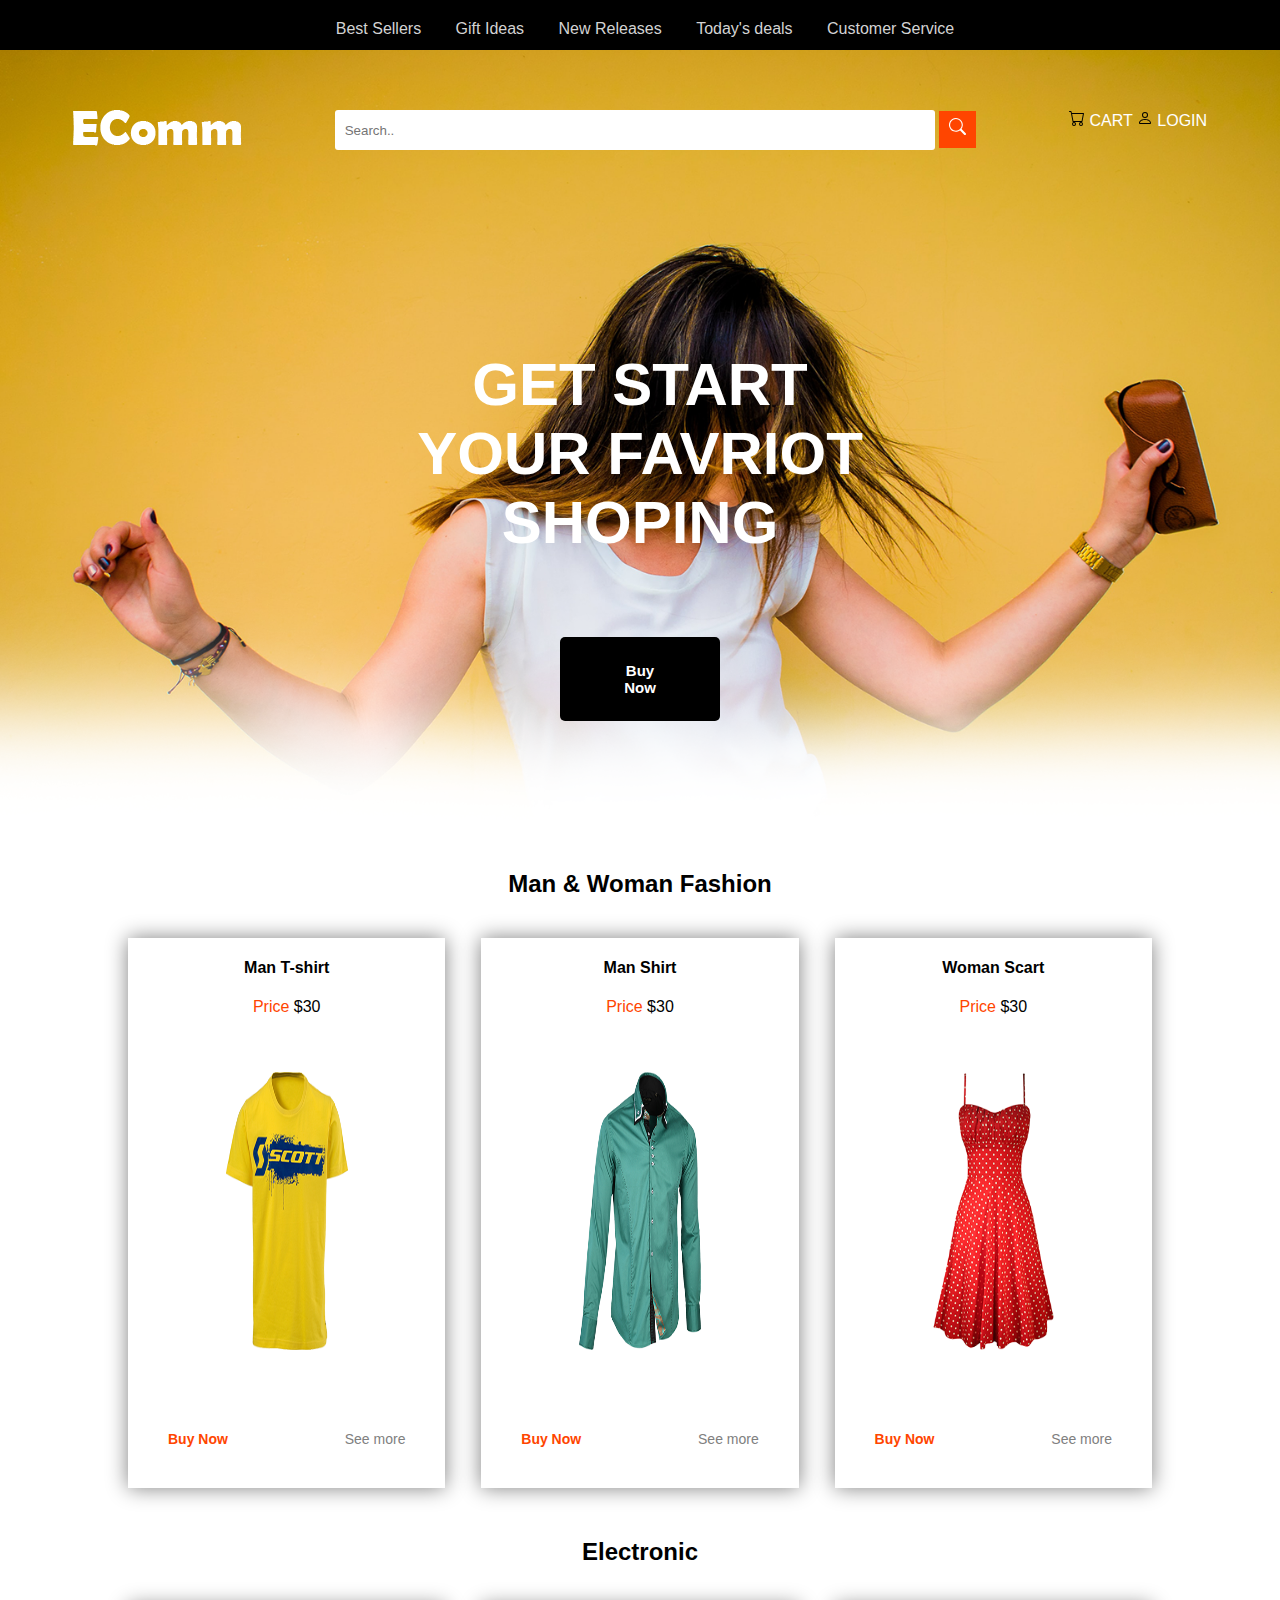
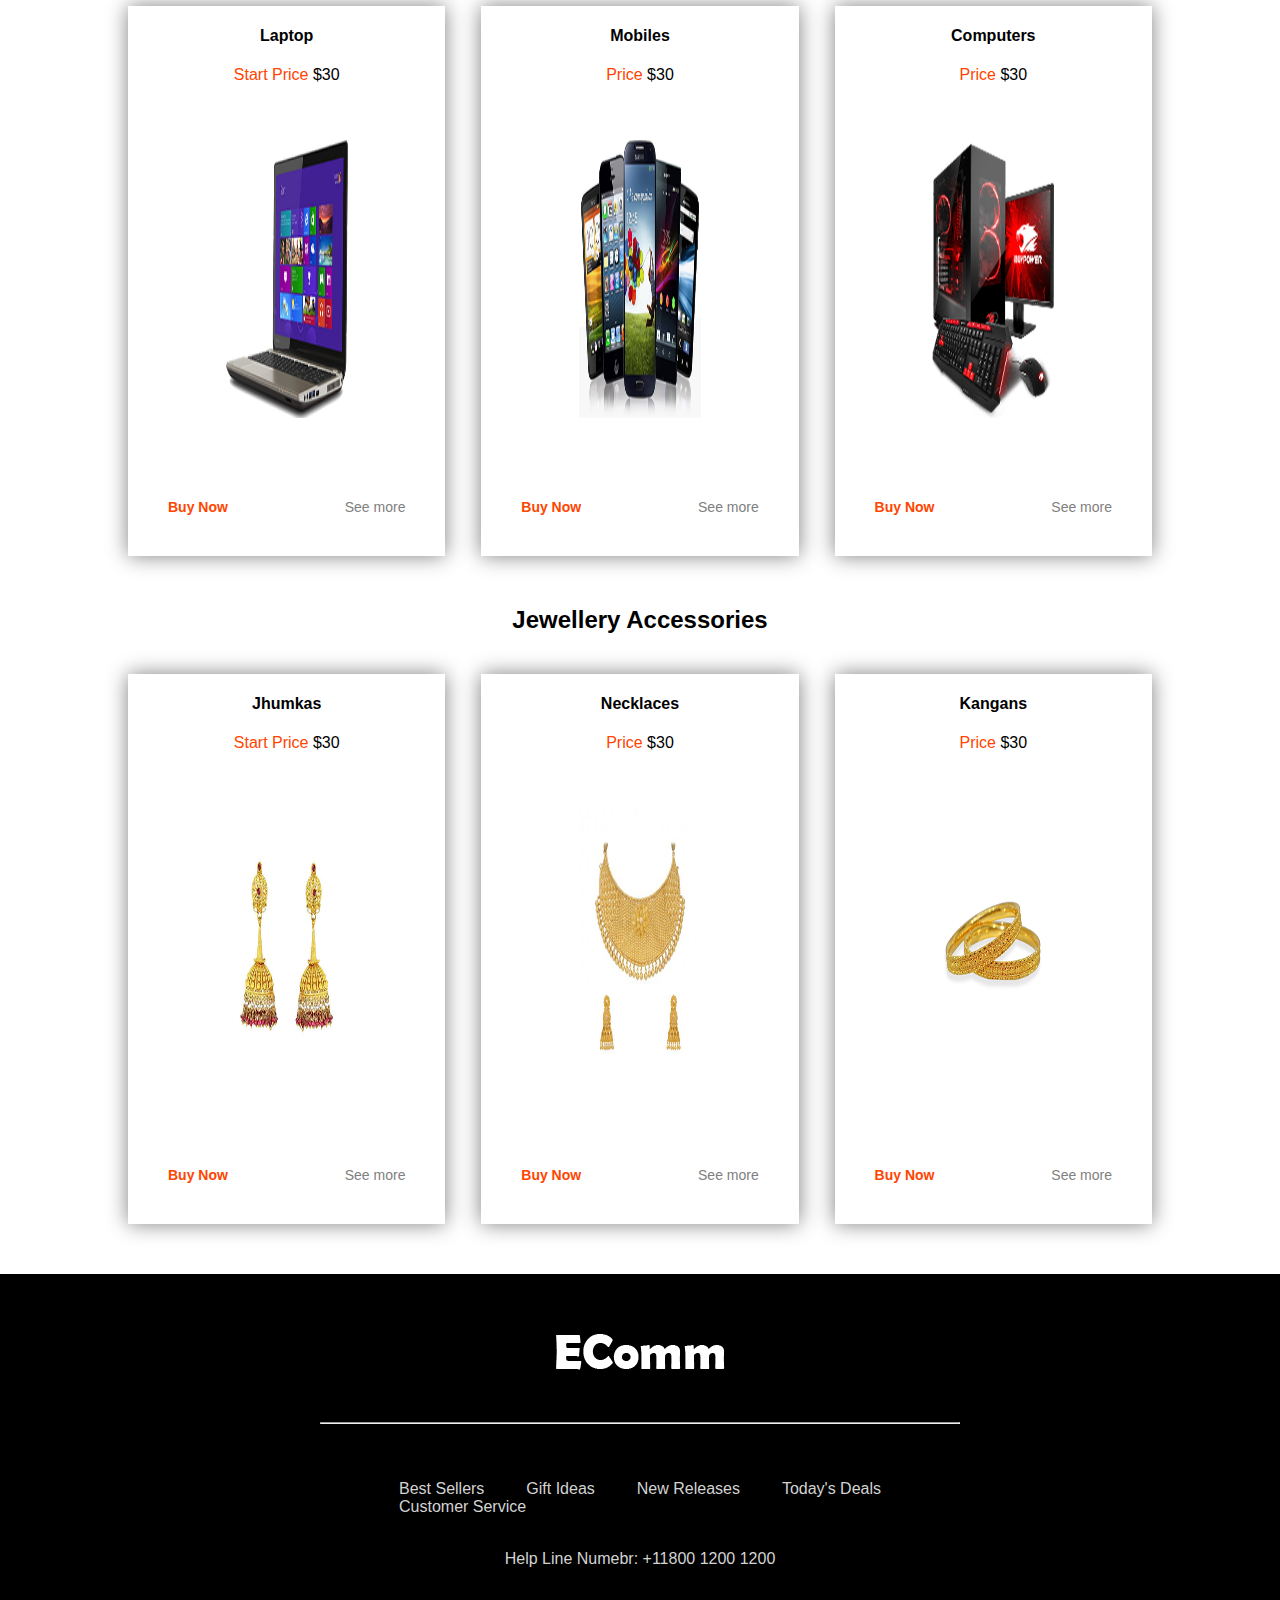
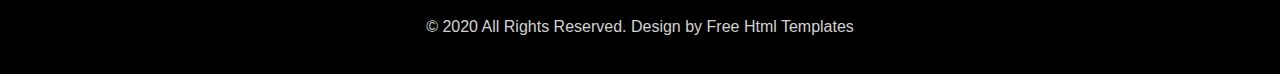
<file: Html Css project/index.html>
<!DOCTYPE html>
<html lang="en">
<head>
    <meta charset="UTF-8">
    <meta http-equiv="X-UA-Compatible" content="IE=edge">
    <meta name="viewport" content="width=device-width, initial-scale=1.0">
    <title>Document</title>
    <link rel="stylesheet" href="css/style.css">
</head>


<body>
    <!-- top section -->
    <header>
        <a href="">Best Sellers</a>
        <a href="">Gift Ideas</a>
        <a href="">New Releases</a>
        <a href="">Today's deals</a>
        <a href="">Customer Service</a>
    </header>

    <!-- Banner -->
    <div class="banner">
        <div class="first-bar">
            <div>
                <img src="img/logo.png" alt="Website logo">
            </div>
            
            <div>
                <input type="text" name="searchbar" placeholder="Search..">
                <div class="searchicon">
                    <a href=""><svg xmlns="http://www.w3.org/2000/svg" width="17" height="17" fill="#ffffff" class="bi bi-search" viewBox="0 0 16 16">
                        <path d="M11.742 10.344a6.5 6.5 0 1 0-1.397 1.398h-.001c.03.04.062.078.098.115l3.85 3.85a1 1 0 0 0 1.415-1.414l-3.85-3.85a1.007 1.007 0 0 0-.115-.1zM12 6.5a5.5 5.5 0 1 1-11 0 5.5 5.5 0 0 1 11 0z"/>
                      </svg></a>
                </div>
              
            </div>    
            <div class="cartloginAnchor">
                <svg xmlns="http://www.w3.org/2000/svg" width="16" height="16" fill="currentColor" class="bi bi-cart" viewBox="0 0 16 16">
                    <path d="M0 1.5A.5.5 0 0 1 .5 1H2a.5.5 0 0 1 .485.379L2.89 3H14.5a.5.5 0 0 1 .491.592l-1.5 8A.5.5 0 0 1 13 12H4a.5.5 0 0 1-.491-.408L2.01 3.607 1.61 2H.5a.5.5 0 0 1-.5-.5zM3.102 4l1.313 7h8.17l1.313-7H3.102zM5 12a2 2 0 1 0 0 4 2 2 0 0 0 0-4zm7 0a2 2 0 1 0 0 4 2 2 0 0 0 0-4zm-7 1a1 1 0 1 1 0 2 1 1 0 0 1 0-2zm7 0a1 1 0 1 1 0 2 1 1 0 0 1 0-2z"/>
                </svg>
                <label><a href="">CART</a></label>
                <svg xmlns="http://www.w3.org/2000/svg" width="16" height="16" fill="currentColor" class="bi bi-person" viewBox="0 0 16 16">
                    <path d="M8 8a3 3 0 1 0 0-6 3 3 0 0 0 0 6zm2-3a2 2 0 1 1-4 0 2 2 0 0 1 4 0zm4 8c0 1-1 1-1 1H3s-1 0-1-1 1-4 6-4 6 3 6 4zm-1-.004c-.001-.246-.154-.986-.832-1.664C11.516 10.68 10.289 10 8 10c-2.29 0-3.516.68-4.168 1.332-.678.678-.83 1.418-.832 1.664h10z"/>
                  </svg>
                  <label><a href="">LOGIN</a></label>
            </div>
            </div>

            <div class="banner-heading">
                <p>GET START <br> YOUR FAVRIOT SHOPING</p> 
                <a href="" class="buynowbuttony"><div class="buynowbutton">Buy Now</div></a>
            </div>
    </div>

    <!------------------------ Category: Men and Women Shopping -------------------------->

    <section class="category">
        <h2>Man & Woman Fashion</h2>
        <div class="item-container">
            <div class="item">
                <div class="item-header">
                    <h4>Man T-shirt</h4>
                    <p><span class="price">Price </span>$30</p> 
                </div>
                <div class="item-image">
                    <img src="img/polo-shirt-png-free-download-13.png" alt="Yellow Shirt">
                </div>
                <div class="item-footer">
                    <div class="left"><a href=""> Buy Now</a></div>
                    <div class="right"><a href=""> See more</a></div>
                </div>
            </div>

            <div class="item">
                <div class="item-header">
                    <h4>Man Shirt</h4>
                    <p><span class="price">Price </span>$30</p> 
                </div>
                <div class="item-image">
                    <img src="img/dress_shirt_PNG8083.png" alt="Yellow Shirt">
                </div>
                <div class="item-footer">
                    <div class="left"><a href=""> Buy Now</a></div>
                    <div class="right"><a href=""> See more</a></div>
                </div>
            </div>

            <div class="item">
                <div class="item-header">
                    <h4>Woman Scart</h4>
                    <p><span class="price">Price </span>$30</p> 
                </div>
                <div class="item-image">
                    <img src="img/women-clothes-png-1.png" alt="Yellow Shirt">
                </div>
                <div class="item-footer">
                    <div class="left"><a href=""> Buy Now</a></div>
                    <div class="right"><a href=""> See more</a></div>
                </div>
            </div>
        </div>
    </section>


    <!--------------------------------- Category: Electronics ----------------------------------->

    <section class="category">
        <h2>Electronic</h2>
        <div class="item-container">
            <div class="item">
                <div class="item-header">
                    <h4>Laptop</h4>
                    <p><span class="price">Start Price </span>$30</p> 
                </div>
                <div class="item-image">
                    <img src="img/laptops.png" alt="Laptops">
                </div>
                <div class="item-footer">
                    <div class="left"><a href=""> Buy Now</a></div>
                    <div class="right"><a href=""> See more</a></div>
                </div>
            </div>

            <div class="item">
                <div class="item-header">
                    <h4>Mobiles</h4>
                    <p><span class="price">Price </span>$30</p> 
                </div>
                <div class="item-image">
                    <img src="img/mobiles.png" alt="Mobiles">
                </div>
                <div class="item-footer">
                    <div class="left"><a href=""> Buy Now</a></div>
                    <div class="right"><a href=""> See more</a></div>
                </div>
            </div>

            <div class="item">
                <div class="item-header">
                    <h4>Computers</h4>
                    <p><span class="price">Price </span>$30</p> 
                </div>
                <div class="item-image">
                    <img src="img/32741-5-gaming-computer-image-thumb.png" alt="Gaming computers">
                </div>
                <div class="item-footer">
                    <div class="left"><a href=""> Buy Now</a></div>
                    <div class="right"><a href=""> See more</a></div>
                </div>
            </div>
        </div>
    </section>

    <!--------------------------------- Category: Jewelary ----------------------------------->

    <section class="category">
        <h2>Jewellery Accessories</h2>
        <div class="item-container">
            <div class="item">
                <div class="item-header">
                    <h4>Jhumkas</h4>
                    <p><span class="price">Start Price </span>$30</p> 
                </div>
                <div class="item-image">
                    <img src="img/jhumka.png" alt="Jhumkas">
                </div>
                <div class="item-footer">
                    <div class="left"><a href=""> Buy Now</a></div>
                    <div class="right"><a href=""> See more</a></div>
                </div>
            </div>

            <div class="item">
                <div class="item-header">
                    <h4>Necklaces</h4>
                    <p><span class="price">Price </span>$30</p> 
                </div>
                <div class="item-image">
                    <img src="img/necklace.png" alt="Necklace">
                </div>
                <div class="item-footer">
                    <div class="left"><a href=""> Buy Now</a></div>
                    <div class="right"><a href=""> See more</a></div>
                </div>
            </div>

            <div class="item">
                <div class="item-header">
                    <h4>Kangans</h4>
                    <p><span class="price">Price </span>$30</p> 
                </div>
                <div class="item-image">
                    <img src="img/kangans.png" alt="Kangans">
                </div>
                <div class="item-footer">
                    <div class="left"><a href=""> Buy Now</a></div>
                    <div class="right"><a href=""> See more</a></div>
                </div>
            </div>
        </div>
    </section>
    
    <!---------------------------------------- Footer ---------------------------------------->

    <footer>
        <div class="footer-data">
            <img src="img/logo.png" alt="">
            <hr><br>
            <nav>
                <a href="">Best Sellers</a>
                <a href="">Gift Ideas</a>
                <a href="">New Releases</a>
                <a href="">Today's Deals</a>
                <a href="">Customer Service</a>
            </nav><br>
            <p>Help Line Numebr: +11800 1200 1200</p><br>
            <p>© 2020 All Rights Reserved. Design by Free Html Templates</p>
        </div>
    </footer>
</body>
</html>
</file>
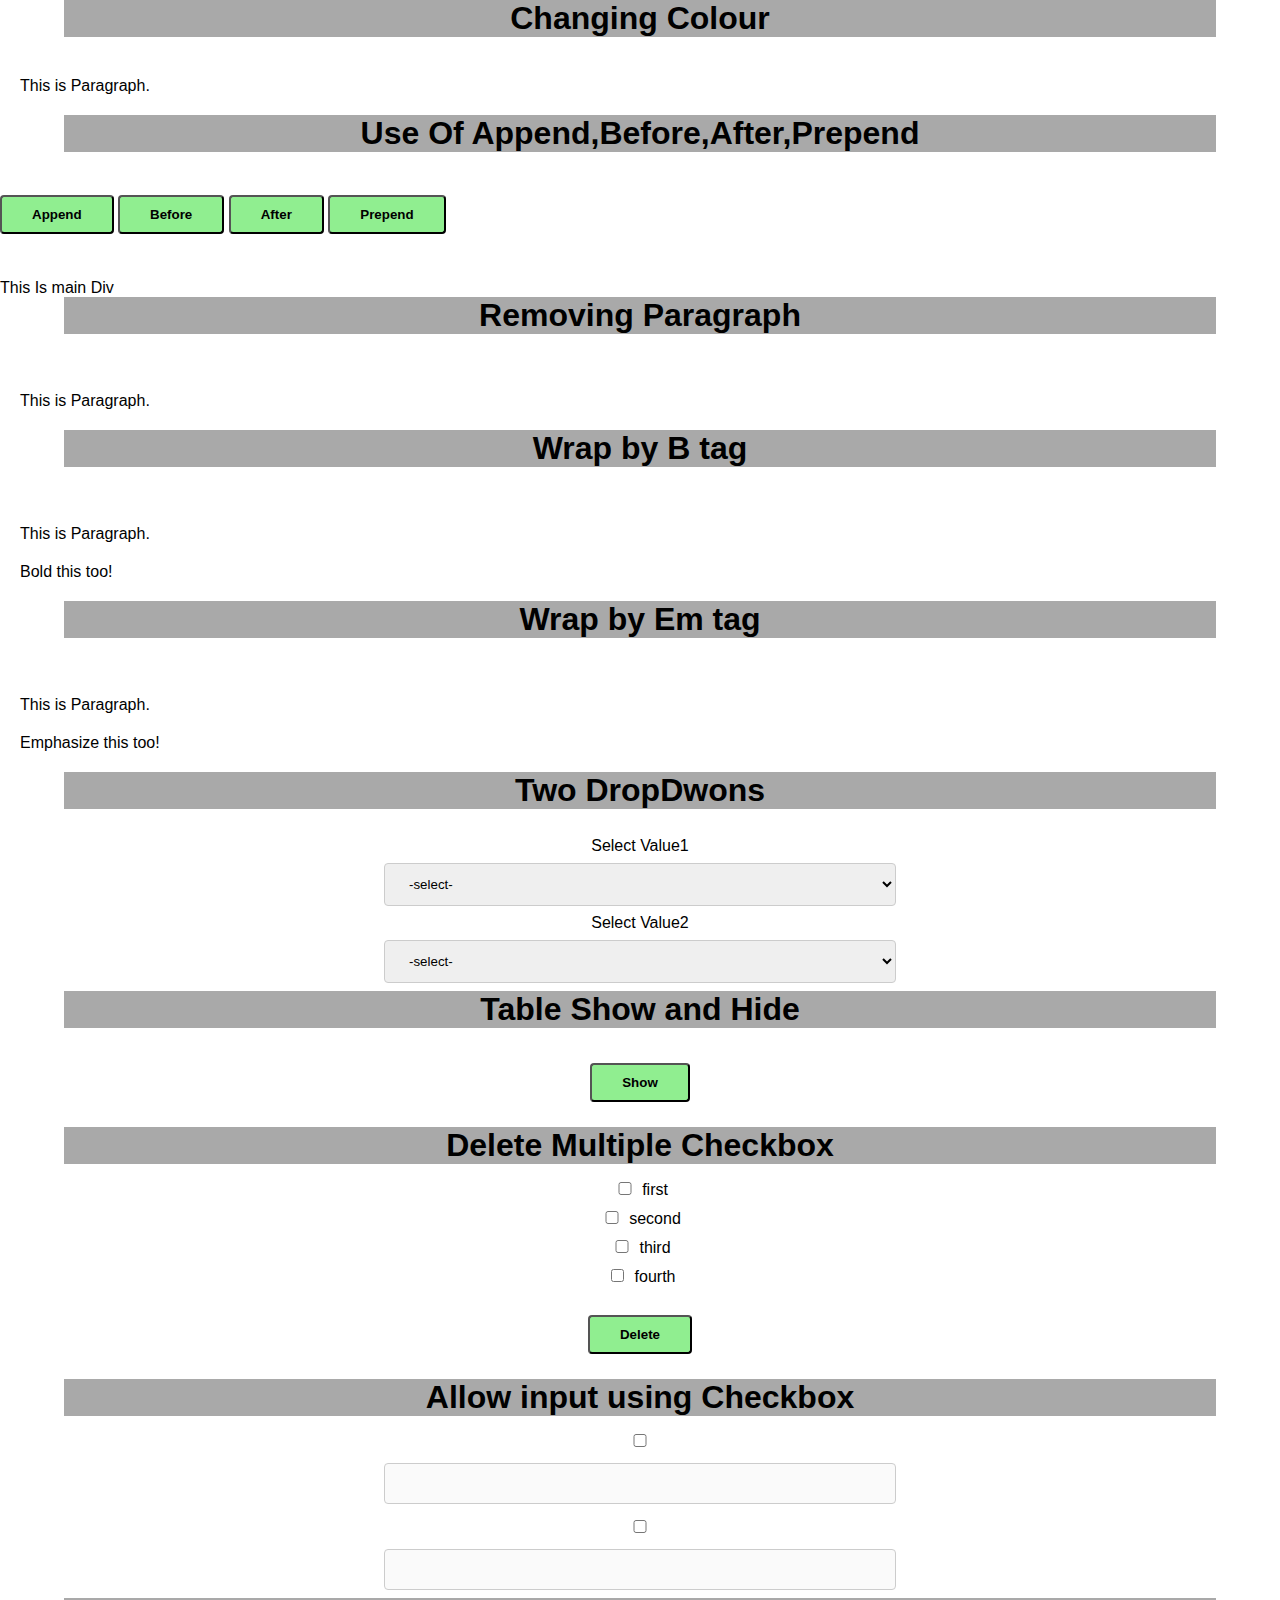
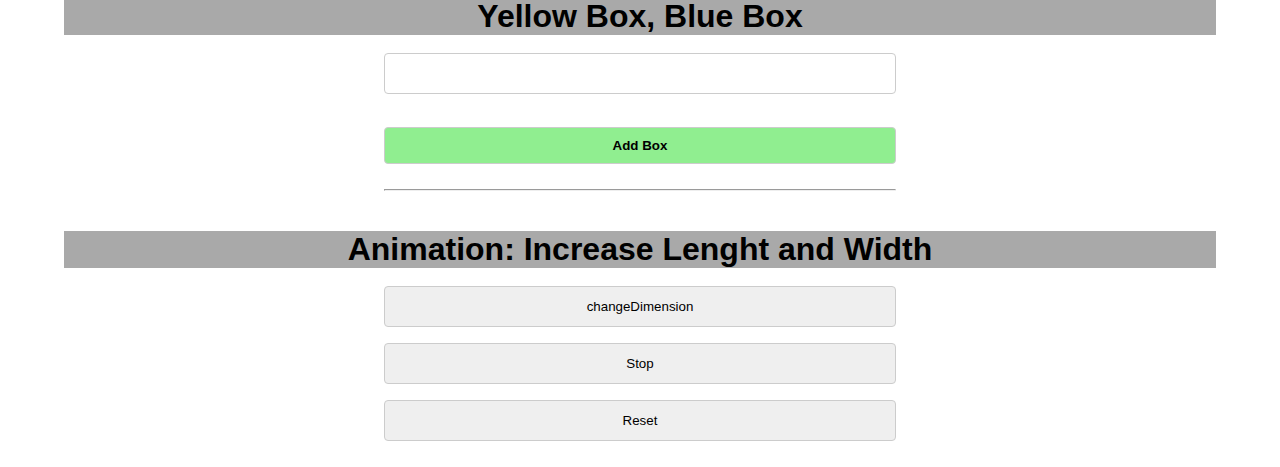
<file: Web Assignment1/JqueryAssignment.html>
<!DOCTYPE html>
<html lang="en">
  <head>
    <meta charset="UTF-8" />
    <meta http-equiv="X-UA-Compatible" content="IE=edge" />
    <meta name="viewport" content="width=device-width, initial-scale=1.0" />

    <link rel="stylesheet" href="style.css" />
    <title>Web Assignment 1</title>
      <script type="text/javascript" src="https://ajax.googleapis.com/ajax/libs/jquery/3.6.0/jquery.min.js"> </script>
      <script src="myjs.js"></script>
   
  </head>
 <body>
      <div class="counter"><h1>Changing Colour</h1></div>
     <div id = "mainDiv" style="padding: 20px;">
     <p>This is Paragraph.</p>
     </div>
     
     <div class="counter"><h1>Use Of Append,Before,After,Prepend</h1></div>
     <br>
   
     <div>
         <button class="explore" id="btn1" >Append</button>
         <button class="explore" id="btn2" >Before</button>
         <button class="explore" id="btn3" >After</button>
         <button class="explore" id="btn4" >Prepend</button>
         
         <P class ="para">This Is main Div</P>
     </div>
     
     <div class="counter"><h1>Removing Paragraph</h1></div>
     <br>
    
     <div id = "mainDiv1" style="padding: 20px;">
     <p>This is Paragraph.</p>
     </div>
     
     <div class="counter"><h1>Wrap by B tag</h1></div>
     <br>
  
     <div id = "mainDiv2" style="padding: 20px;">
     <p>This is Paragraph.</p>
     <p>Bold this too!</p>
     </div>
      
     <div class="counter"><h1>Wrap by Em tag</h1></div>     
     <br>
    
     <div id = "mainDiv3" style="padding: 20px;">
     <p>This is Paragraph.</p>
     <p>Emphasize this too!</p>
     </div> 
     
     <div class="counter"><h1>Two DropDwons</h1></div>     
     <br>
     
     <div class = "dropdwon numberfeild">
        <label for= "d1">Select Value1</label>
            <select  id="d1" name="d1">
              <option value="0">-select-</option>
              <option value="Public Speaking">public speaking</option>
              <option value="Gaming">Gaming</option>
              <option value="Politics">Politics</option>
              <option value="Volunteerism">Volunteerism</option>
              <option value="Leadership">Leadership</option>
            </select>
                
      <label for= "d2">Select Value2</label>
           <select  id="d2" name="d2">
              <option value="0">-select-</option>
              <option value="Public Speaking">public speaking</option>
              <option value="Gaming">Gaming</option>
              <option value="Politics">Politics</option>
              <option value="Volunteerism">Volunteerism</option>
              <option value="Leadership">Leadership</option>
            </select></div>
     
         <div class="counter"><h1>Table Show and Hide</h1> </div>
     <div class="numberfeild " >
         
    <div class="tooltip">                       
    <button class="explore" id="hide" >Show</button> 
    <span class="tooltiptext"></span>
     </div>
         
    <table id = "t1">
  <tr>
    <th>Company</th>
    <th>Contact</th>
    <th>Country</th>
  </tr>
  <tr>
    <td>Alfreds Futterkiste</td>
    <td>Maria Anders</td>
    <td>Germany</td>
  </tr>
  <tr>
    <td>Centro comercial Moctezuma</td>
    <td>Francisco Chang</td>
    <td>Mexico</td>
  </tr>
  <tr>
    <td>Ernst Handel</td>
    <td>Roland Mendel</td>
    <td>Austria</td>
  </tr>
  <tr>
    <td>Island Trading</td>
    <td>Helen Bennett</td>
    <td>UK</td>
  </tr>
  <tr>
    <td>Laughing Bacchus Winecellars</td>
    <td>Yoshi Tannamuri</td>
    <td>Canada</td>
  </tr>
  <tr>
    <td>Magazzini Alimentari Riuniti</td>
    <td>Giovanni Rovelli</td>
    <td>Italy</td>
  </tr>
</table>
     </div>
         
<!--         Question number 20-->
         
     <div class="counter"><h1>Delete Multiple Checkbox</h1> </div>    
     <div class="numberfeild " id = "check">
 
     
        <div>
            <input type="checkbox" name="c1">
            <label for="c1"> first</label>
        </div>
        <div>
            <input type="checkbox" name="c2">
            <label for="c2"> second</label>
        </div>
        <div>
            <input type="checkbox" name="c3">
        <label for="c3"> third</label>
        </div>
        <div>
            <input type="checkbox" name="c4">
            <label for="c4"> fourth</label>
        </div>
         
     <button class="explore" id="deletecheckbox" >Delete</button> 
         </div>
        
     <!--         Question number 21-->
     
     <div class="counter"><h1>Allow input using Checkbox</h1> </div>    
     <div class="numberfeild" >
        <div class="check">
        <input type="checkbox" id="c1" name="Number1">
        <input type="text" id="Number1" disabled>
        <br>
        <input type="checkbox" id="c2" name="Number2">
        <input type="text" id="Number2" disabled>
        </div>
     </div>
    
    
       <!--         Question number 22-->
     
     <div class="counter"><h1>Yellow Box, Blue Box</h1> </div>    
     <div class="numberfeild" >
    <div>
        <input type="text" id="txtbox22">
        <input type="button" class = "explore" value="Add Box" id="addbtn">
    </div>
    <hr>
    <div id="mainDiv4" style="padding:20px;">
    </div>
     </div>
         
     
       <!--         Question number 23-->
     
     <div class="counter"><h1>Animation: Increase Lenght and Width</h1> </div>    
     <div class="numberfeild" >
    
        <div id="adjust" hidden >
        <label>Height</label>
        <input type="number" id="height" value="10">
        <label>Width</label>
        <input type="number" id="width" value="10" >
        <input type="button" value="Enter" id="enter">
    </div>
    <input type="button" value="changeDimension" id="BtnDimension">
    <input type="button" value="Stop" id="BtnStop">
    <input type="button" value="Reset" id="BtnReset">
    <br><br>
    <div id="animbox">
    </div>
    </div>
    

</body>
</file>
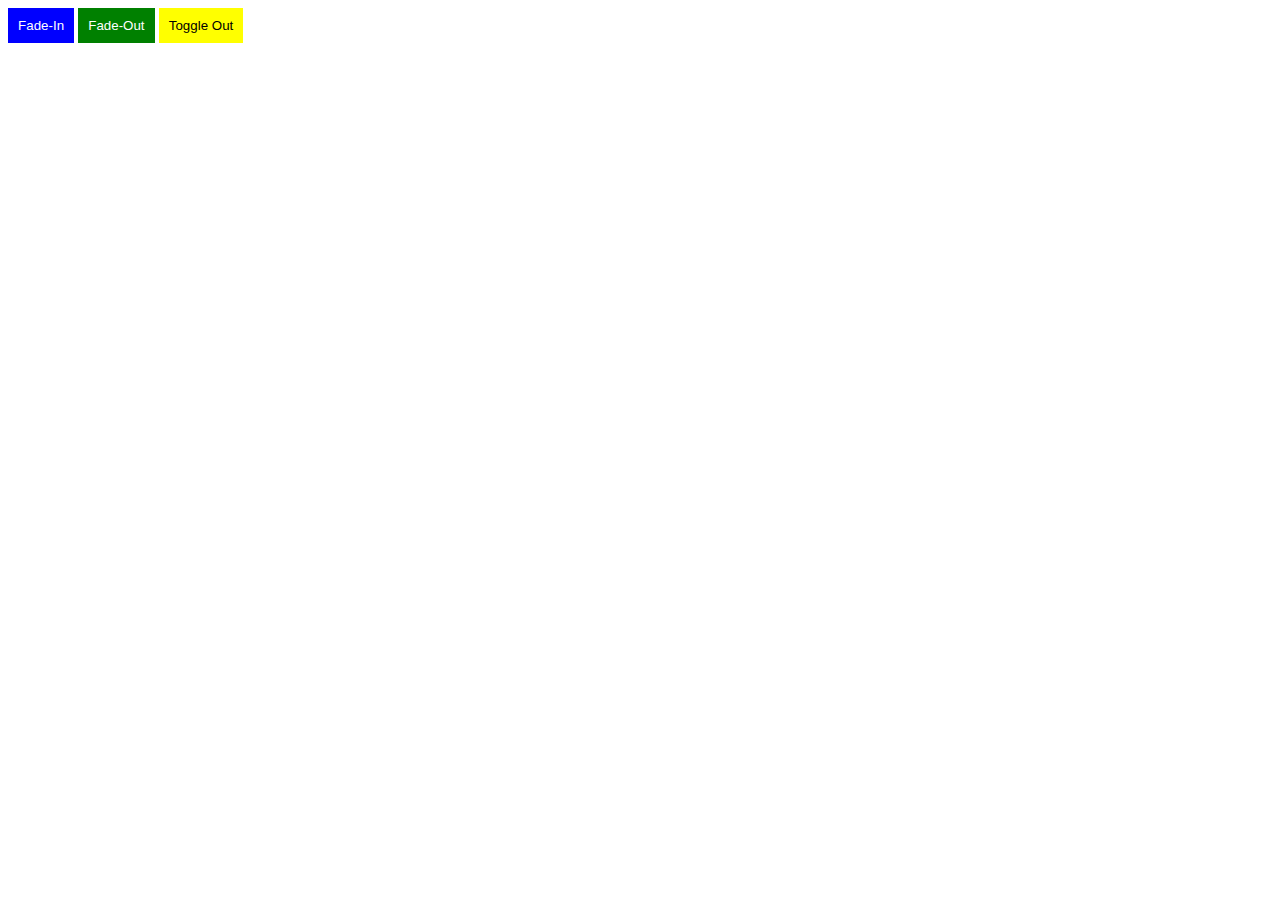
<file: Web Assignment1/Q24.html>
<!DOCTYPE html>
<html lang="en">
<head>
    <meta charset="UTF-8">
    <meta http-equiv="X-UA-Compatible" content="IE=edge">
    <meta name="viewport" content="width=device-width, initial-scale=1.0">
    <title>Document</title>
    <script src = "https://ajax.googleapis.com/ajax/libs/jquery/3.6.0/jquery.min.js"></script>
    <script>
        $(document).ready(function(){
            $('#Btn1').click(function(){
                $("#Box1").fadeTo(10,0.30);
                $("#Box2").fadeTo(500,0.30);
                $("#Box3").fadeTo(3000,0.30);
            });
            $('#Btn2').click(function(){
                $("#Box1").fadeOut(10);
                $("#Box2").fadeOut(500);
                $("#Box3").fadeOut(3000);
            });
            $('#Btn3').click(function(){
                $("#Box1").fadeToggle(10);
                $("#Box2").fadeToggle(500);
                $("#Box3").fadeToggle(3000);
            });
        });
    </script>
    <style>
        #Box1{
            background-color: blue;
            width: 5em;
            height: 5em;
            display: none;
        }
        #Box2{
            background-color: green;
            width: 5em;
            height: 5em;
            display: none;
        }
        #Box3{
            background-color: red;
            width: 5em;
            height: 5em;
            display: none;
        }
        #Btn1{
            background-color: blue;
            border: 0ch;
            padding: 0.8%;
            color: white;
        }
        #Btn2{
            background-color: green;
            border: 0ch;
            padding: 0.8%;
            color: white;
        }
        #Btn3{
            background-color: yellow;
            border: 0ch;
            padding: 0.8%;
            color: black;
        }
    </style>
</head>
<body>
    <div>
        <input type="button" id="Btn1" value="Fade-In">
        <input type="button" id="Btn2" value="Fade-Out">
        <input type="button" id="Btn3" value="Toggle Out">
    </div>
    <br>
    <div id="Box1">
    </div>
    <br>
    <div id="Box2">
    </div>
    <br>
    <div id="Box3">
    </div>
    
</body>
</html>
</file>
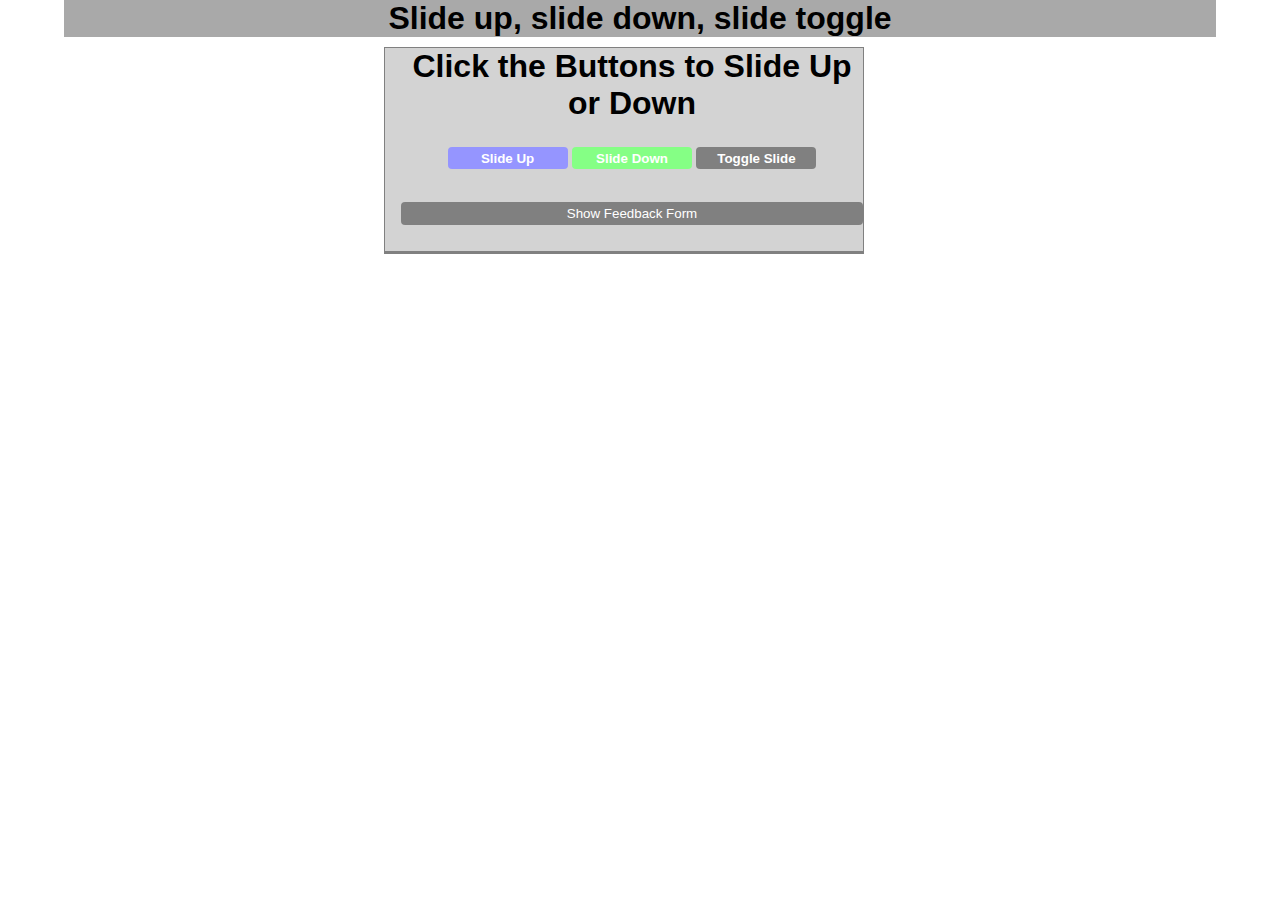
<file: Web Assignment1/Q25.html>
<!DOCTYPE html>
<html lang="en">
  <head>
    <meta charset="UTF-8" />
    <meta http-equiv="X-UA-Compatible" content="IE=edge" />
    <meta name="viewport" content="width=device-width, initial-scale=1.0" />

    <link rel="stylesheet" href="style.css" />
    <title>Web Assignment 1</title>
      <script type="text/javascript" src="https://ajax.googleapis.com/ajax/libs/jquery/3.6.0/jquery.min.js"> </script>
      <script src="myjs.js"></script>
   
  
    <script>
  
        $(document).ready(function(){
            $("#form1").hide();
            $('#b1').click(function(){
                
                $(".FillForm").slideUp(500,function(){
                alert("The slideUp() method is finished!")
                $("#Btn4").show();
                });
            });
            $('#b2').click(function(){
                $(".FillForm").slideDown(500,function(){
                alert("The slideDown() method is finished!")
                });
            });
            $('#b3').click(function(){
                $(".FillForm").slideToggle(500,function(){
                alert("The slideToggle() method is finished!")
                });
            });
            $("#submit").click(function(){
                var Flag=0;
                var characterString = String($("#EmpID").val());
                if (characterString.length > 50) {
                    $("#nameError").html("Character Limit Exceeds");
                    Flag=1;
                }
                else if (characterString.length == 0) {
                    $("#nameError").html("This FIeld cannot be empty");
                    Flag=1;
                }
                else {
                    $('#nameError').html("");
                }
                let feedbackString = $("#feedback1").val();
                if (feedbackString=="") {
                    $("#feedbackError").html("Please fill the the textbox");
                    Flag=1;
                }
                if(Flag==0){
                    $("#Btn4").show();
                    $("#form1").hide();
                }
            });
            $("#Btn4").click(function(){
                $('#form1').show();
                $('#Btn4').hide();
            });
        });
    </script>
    <style>
        #b1{
            background-color: rgb(149, 149, 255);
            width: 120px;
            border: none;
            padding: 0.8%;
            color: white;
        }
        #b2{
            background-color: rgb(133, 255, 133);
            width: 120px;
            border: none;
            padding: 0.8%;
            color: white;
        }
        #b3{
            background-color: cornflowerblue;
            width: 120px;
            border: none;
            padding: 0.8%;
            color: white;
        }
        #b3{
            background-color: gray;
            border: none;
            padding: 0.8%;
            color: white;
        }
        #Btn4{
            background-color: gray;
            border: none;
            padding: 0.8%;
            color: white;
        }
        #upperDiv{
            background-color: lightgrey;
            border: 0.1em;
            border-style: solid ;
            border-color: grey;
            max-width: 30em;
            padding-left: 1em;
        }
        .FillForm{
            text-align: center;
            text-justify: center;
            border: 0.1em;
            border-style: solid ;
            border-color: grey;
            max-width: 30em;
            padding-left: 1em;
        }
        #EmpID{
            width: 80%;
        }


    </style>
</head>
<body>
    <div class="counter"><h1>Slide up, slide down, slide toggle</h1> </div>    
    <div class="numberfeild" >
    <div id="upperDiv">
            <h1>Click the Buttons to Slide Up or Down</h1>
            <input type="button" id="b1" value="Slide Up" class="explore">
            <input type="button" id="b2" value="Slide Down" class="explore">
            <input type="button" id="b3" value="Toggle Slide" class="explore"><br>
            <input type="button" id="Btn4" value="Show Feedback Form" >
            <br><br>
        </div>
    <div class="FillForm">

        <form action="" id="form1">
            <b><h2>FEEDBACK FORM</h2></b>
            <label for="EmployeeID"><b>Employee ID </b></label><br>
            <input type="text" id="EmpID" name="EmployeeID" placeholder="Enter Employee ID"><br>
            <p id="nameError" ></p>
            <p>we will never share your email with anyone else</p>
            <label for="feedback"> <b>FeedBack</b></label><br>
            <textarea name="feedback" id="feedback1" placeholder="Yours Feedback?">
            </textarea>
            <p id="feedbackError" ></p>
            <br>
            <input type="checkbox" id="checkbox1"> 
            <label> <b>Was this helpfull?</b></label>
            <br><br>
            <button id="submit" type="button">Submit</button>
            <br><br>

        </form>
        <input type="button" id="Btn4" value="Show Feedback Form" hidden>
        </div></div>
  
</body>

</html>
</file>
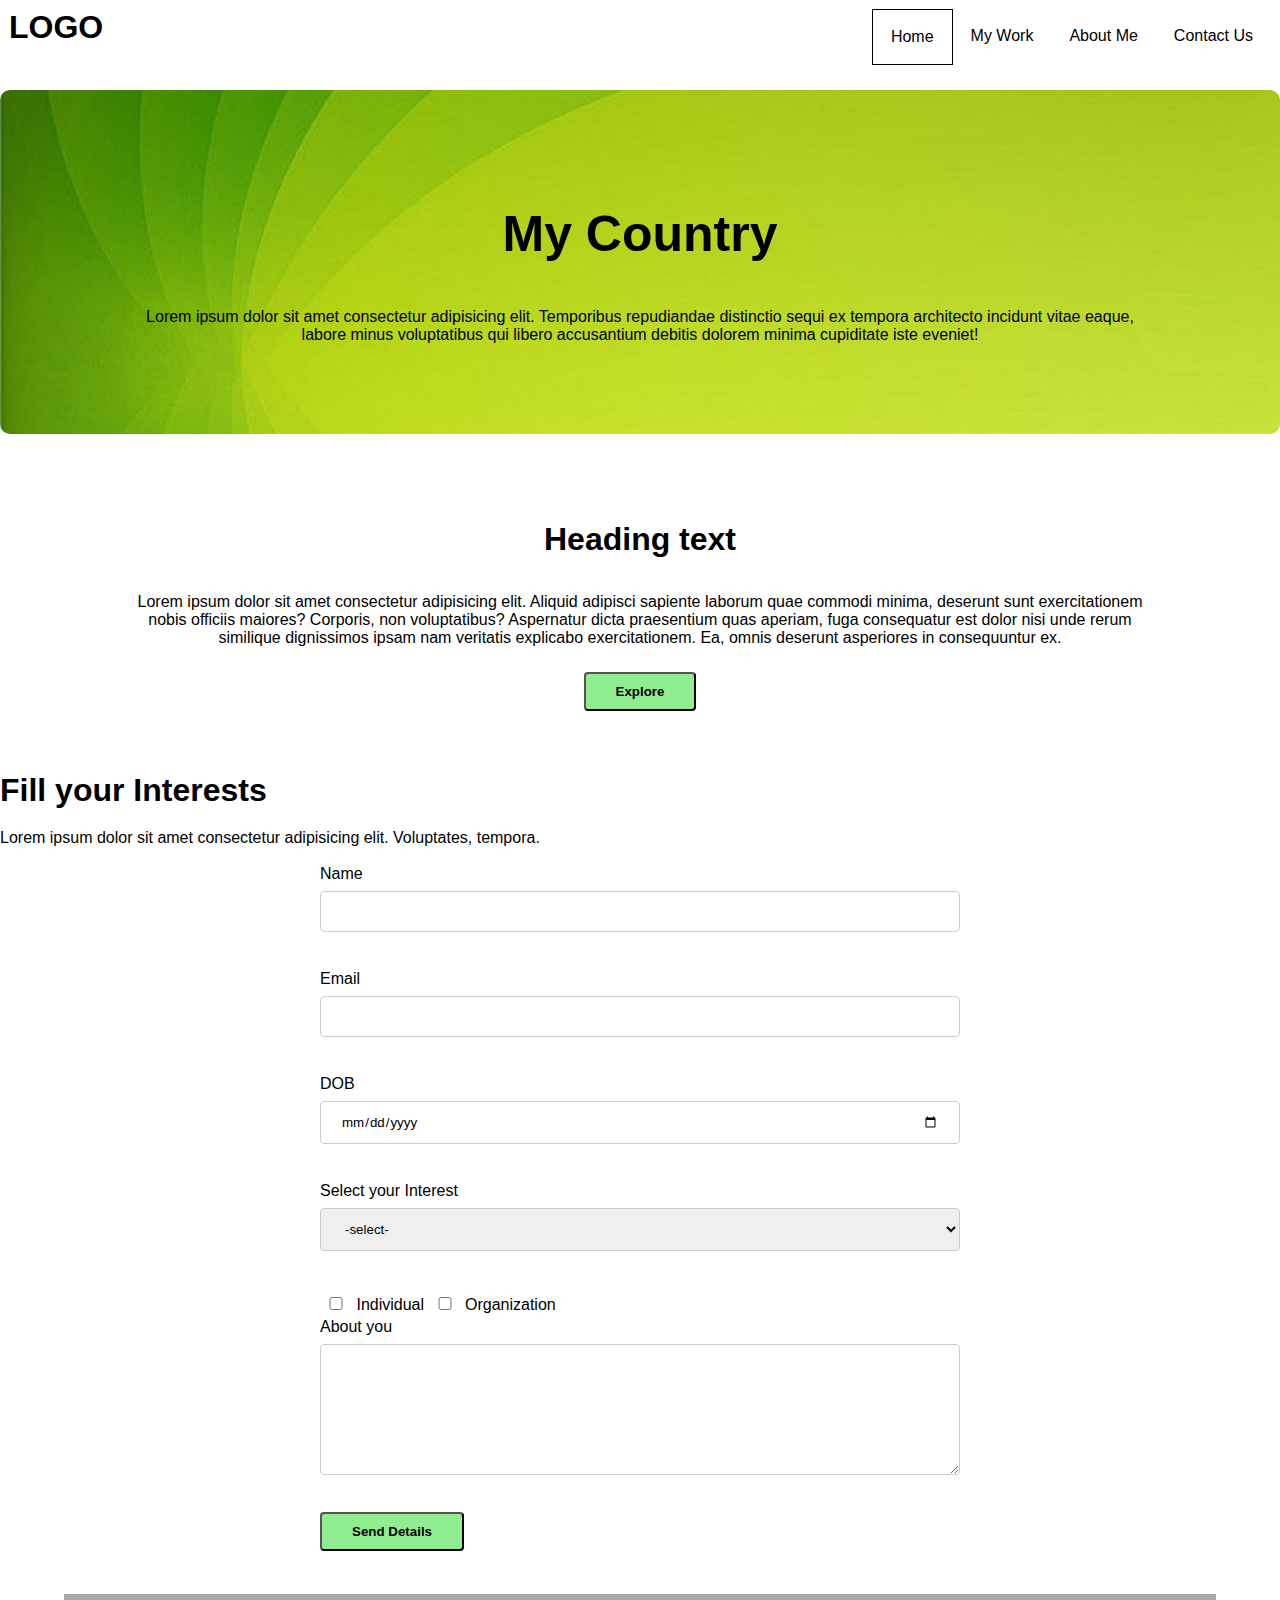
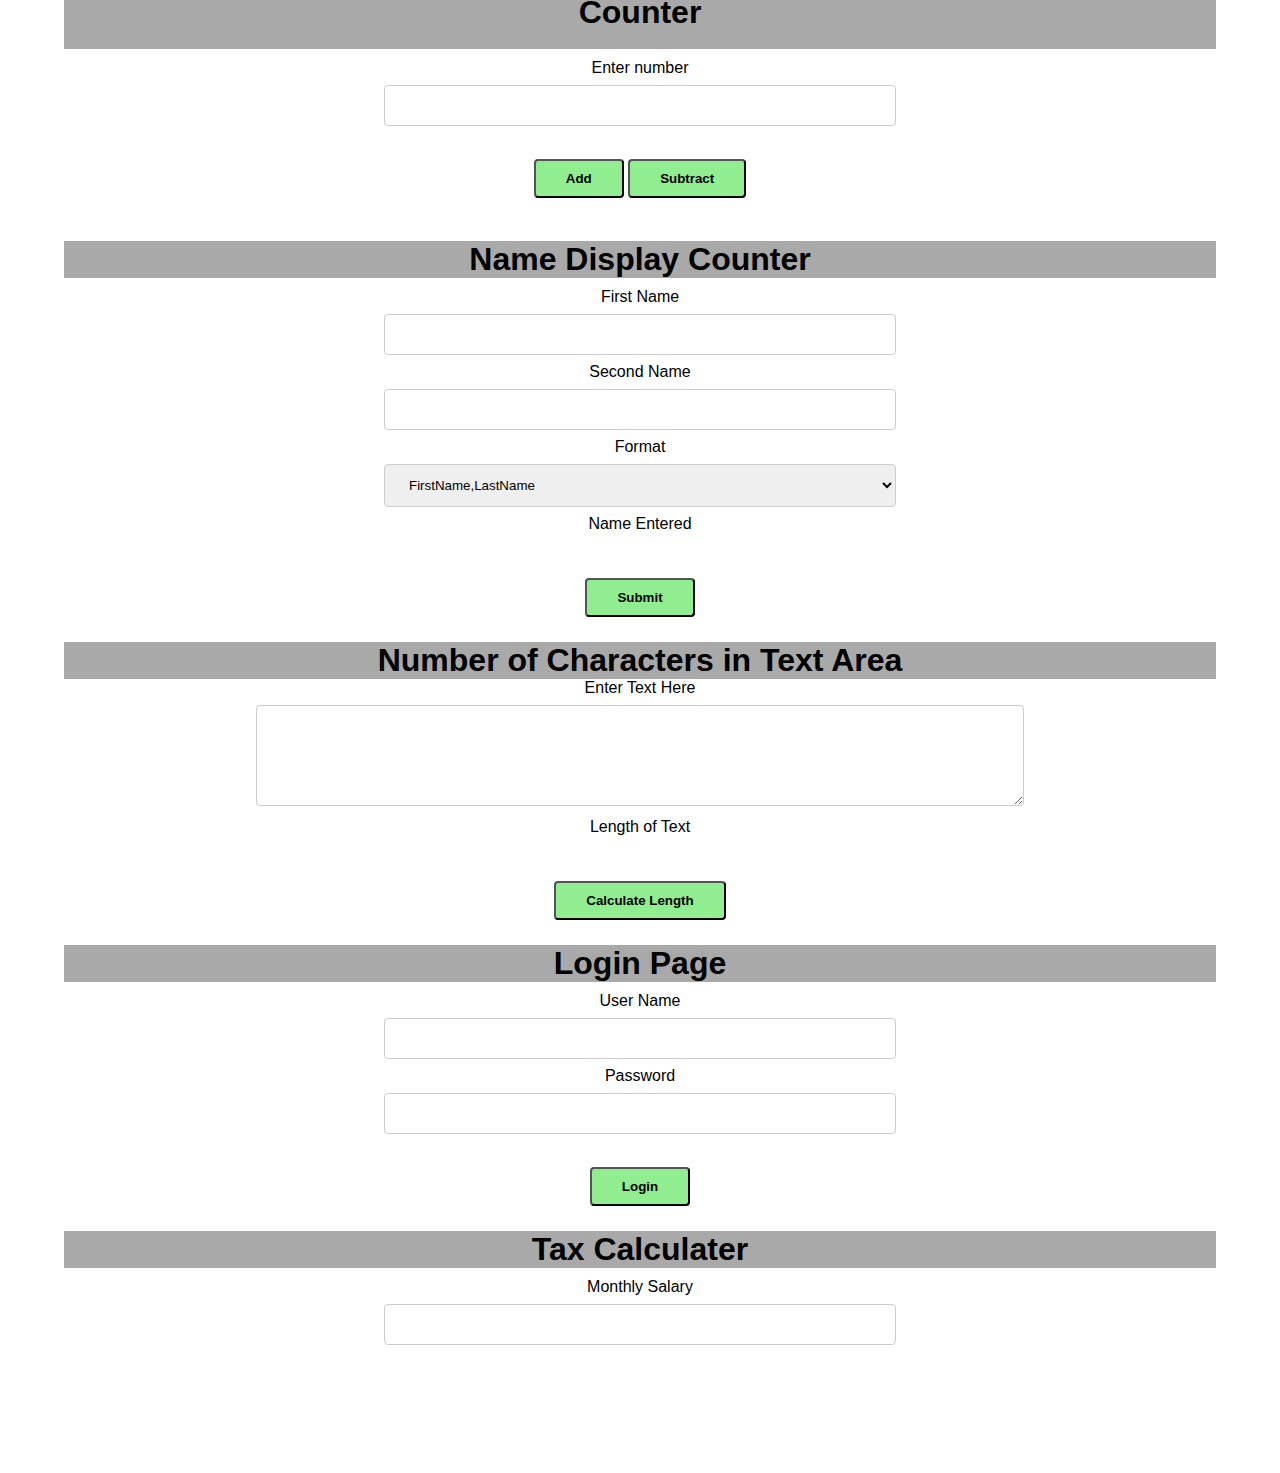
<file: Web Assignment1/Web Assignment 1.html>
<!DOCTYPE html>
<html lang="en">
  <head>
    <meta charset="UTF-8" />
    <meta http-equiv="X-UA-Compatible" content="IE=edge" />
    <meta name="viewport" content="width=device-width, initial-scale=1.0" />

    <link rel="stylesheet" href="style.css" />
    <title>Web Assignment 1</title>
     
  </head>
 <body>
        <script type="text/javascript" src="myjavascript.js"></script>
        <div class="navbar">
        <div class="logo"><h1> LOGO </h1></div>
        <ul>
          <li><a class="active" href="">Home</a></li>
          <li><a href="">My Work</a></li>
          <li><a href="">About Me</a></li>
          <li><a href="">Contact Us</a>
        </ul>
      </div>

      <!-- section 2 showcase -->
      <div class="showcase center-text">
        <div class="overlay">
          <h1>My Country</h1>
          <p>
            Lorem ipsum dolor sit amet consectetur adipisicing elit. Temporibus
            repudiandae distinctio sequi ex tempora architecto incidunt vitae
            eaque, labore minus voluptatibus qui libero accusantium debitis
            dolorem minima cupiditate iste eveniet!
          </p>
        </div>
      </div>
      <!-- section 3 info -->
      <div class="info center-text">
        <h1>Heading text</h1>
        <p>
          Lorem ipsum dolor sit amet consectetur adipisicing elit. Aliquid
          adipisci sapiente laborum quae commodi minima, deserunt sunt
          exercitationem nobis officiis maiores? Corporis, non voluptatibus?
          Aspernatur dicta praesentium quas aperiam, fuga consequatur est dolor
          nisi unde rerum similique dignissimos ipsam nam veritatis explicabo
          exercitationem. Ea, omnis deserunt asperiores in consequuntur ex.
        </p>
        <button  onclick="myFunction()" class="explore">Explore</button>
      </div>
     
 <h1>Fill your Interests</h1>
        <p>
          Lorem ipsum dolor sit amet consectetur adipisicing elit. Voluptates,
          tempora.
        </p>
        <br />
        <div class="data">
         <form novalidate id="form1" action="" onsubmit="event.preventDefault();">
            <label for="name">Name</label>
            <input type="text"  id="name" name="name" />
            <b><p class = "error" id="nameerror"></p></b> 
             
            <label for="email" >Email</label>
            <input type="email" id="email" name="email" />
            <b><p class = "error" id="mailerror"></p></b>

            <label for="dob">DOB</label>
            <input type="date" id="dob" name="dob" />
             <b><p class = "error" id="doberror"></p></b>

            <label for="Interest">Select your Interest</label>
            <div class = "dropdwon"><select  id="Interest" name="Interest">
              <option value="0">-select-</option>
              <option value="Public Speaking">public speaking</option>
              <option value="Gaming">Gaming</option>
              <option value="Politics">Politics</option>
              <option value="Volunteerism">Volunteerism</option>
              <option value="Leadership">Leadership</option>
            </select></div>
            <b><p class = "error" id="interesterror"></p></b>

            <input
              type="checkbox"
              name="individual"
              id="individual"
              value="individual"
            />
            <label for="individual">Individual</label>
            <input
              type="checkbox"
              name="organization"
              id="organization"
              value="organization"
            />
            <label for="organization">Organization</label><br />

            <label for="textarea">About you</label>
            <textarea
              name="textarea"
              id="textarea"
              cols="30"
              rows="7"
            ></textarea>

            <button class="explore" id="submit" onclick="handleClick3()">Send Details</button>
          </form>
     </div>
     <br>
            <div class="counter">
                <h1> Counter</h1>
            <br>
            </div>
                <div class="numberfeild">
                    <label>Enter number<input type="number" id="num" ></label>
                    <button class="add explore" id ="add"> Add</button>
                    <button class="subtract explore" id="subtract">Subtract</button>
    
     </div>
     <br>
     <div class="counter"><h1>Name Display Counter</h1></div>
      <div class="numberfeild" >
        
        <label> First Name<input type = "text" id="firstname"></label>
        <label> Second Name <input type="text" id="secondname"></label>
        <label> Format <select name="Name Format" id="format">
             <option value="1">FirstName,LastName</option>
             <option value="2">LastName,FirstName</option>
             </select></label>
             <label> Name Entered <b><p id="namearea"></p></b></label>
             <button class="explore" id="namedisplay" onclick="function2()">Submit</button>
        
     </div>
     <div class="counter"><h1>Number of Characters in Text Area</h1> </div>
     <div class="textarea">
      <label>Enter Text Here<textarea id="txt"  name="txt" rows="5" cols="20" onkeyup="function3()"></textarea></label>
      <label> Length of Text<b><p id="txtlength"></p></b></label>
      <button class="explore"  onclick="function3()">Calculate Length</button>
     </div>

     <div class="counter"><h1>Login Page</h1> </div>
     <div class="numberfeild" >
     <label> User Name<input type = "text" id="username"></label>
     <label> Password <input type="password" id="password"></label>
      <button class="explore"  onclick="function4()">Login</button>
     </div>
     <div class="counter"><h1>Tax Calculater</h1> </div>
     <div class="numberfeild" >
     <label> Monthly Salary <input type = "number" id="salary" onkeyup="function5()"></label>
     <b><p class = "error" id="mtax"></p></b>
     <b><p class = "error" id="msal"></p></b>
     <b><p class = "error" id="ytax"></p></b>
     <b><p class = "error" id="ysal"></p></b>
     </div>
   
    </body>
</file>
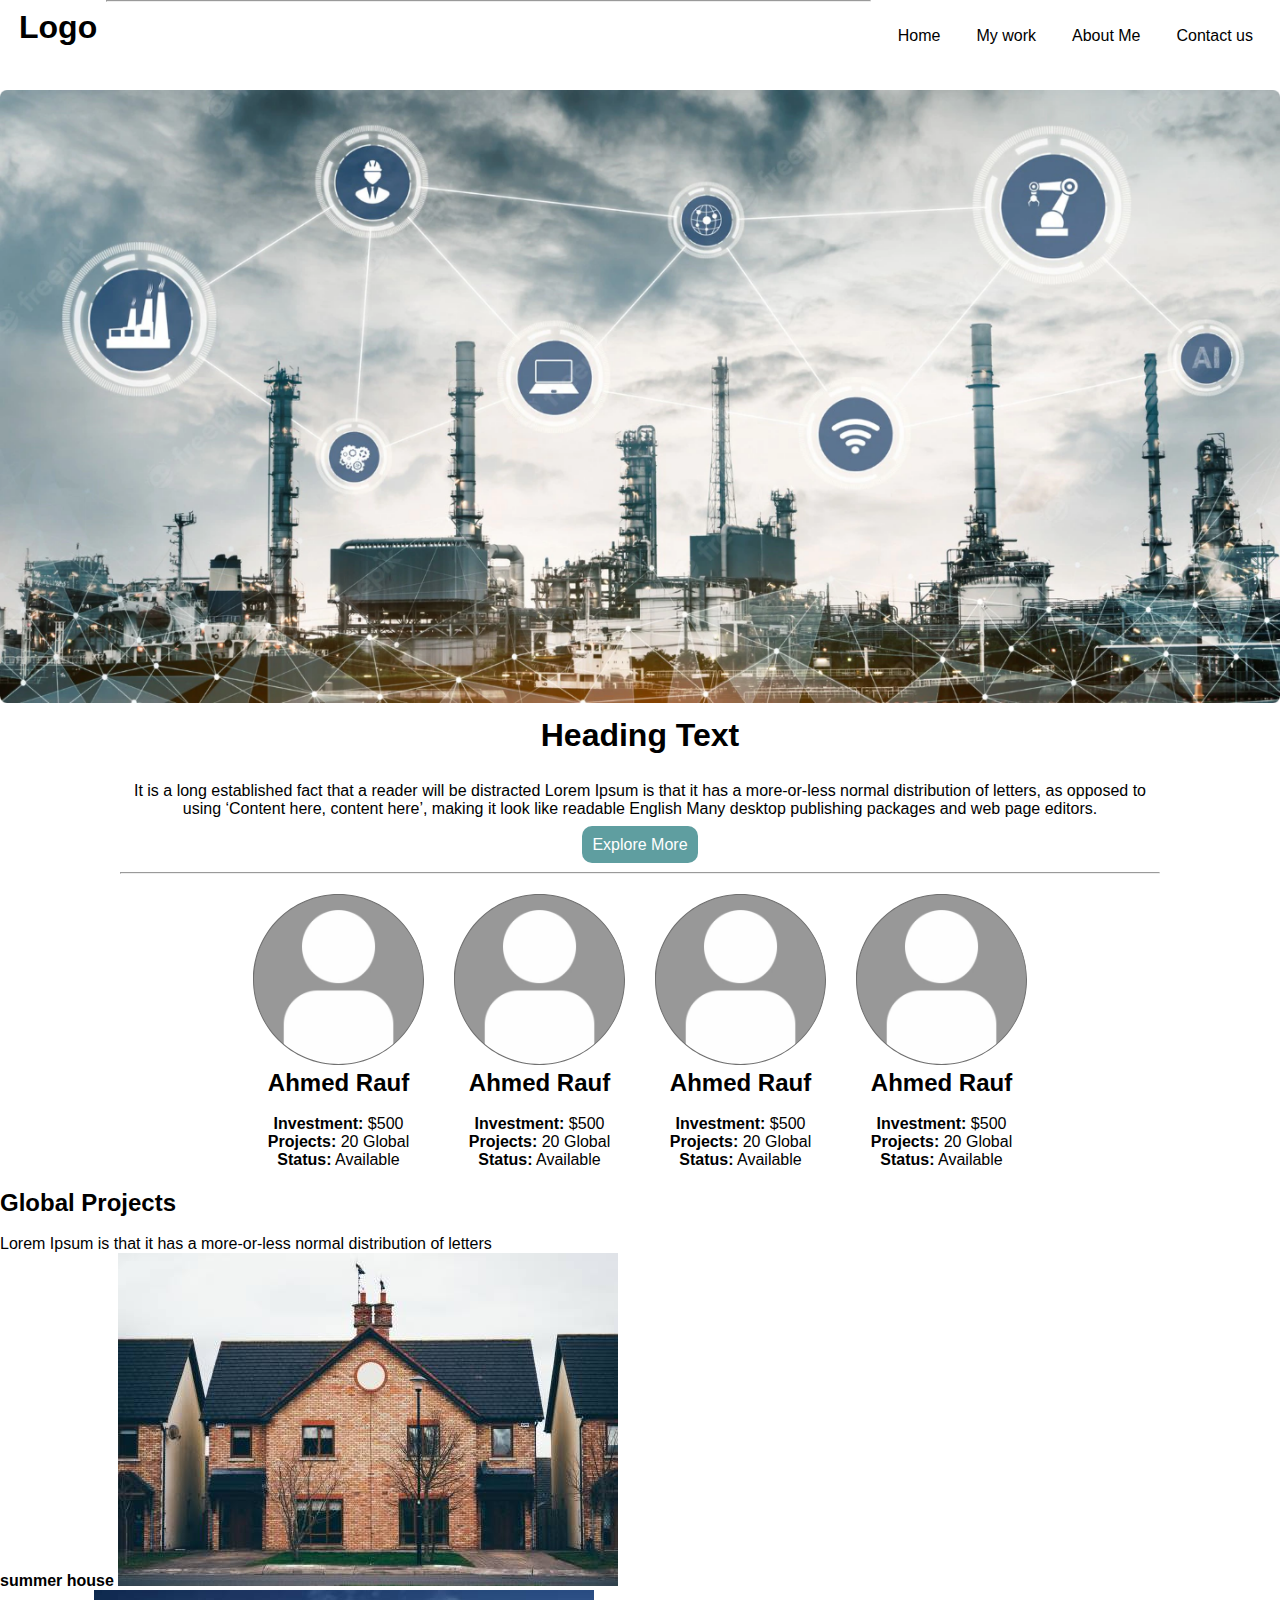
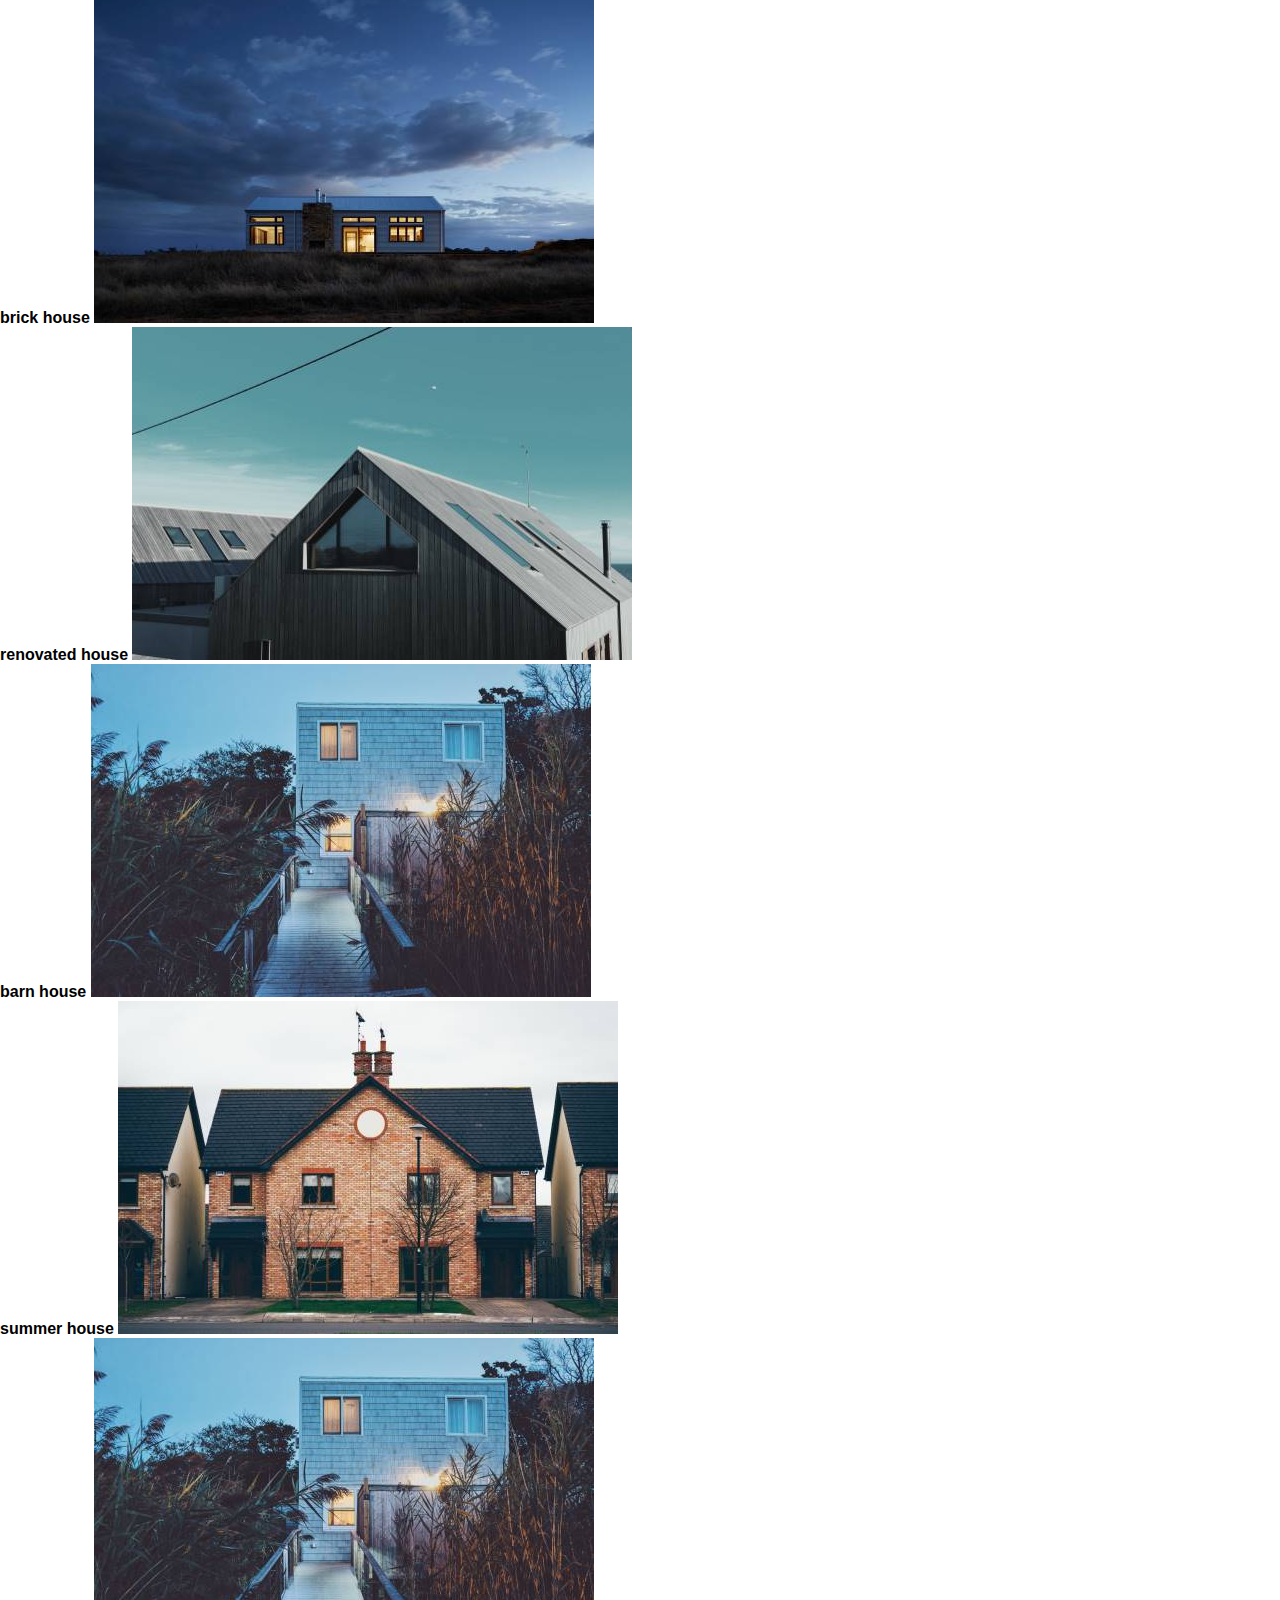
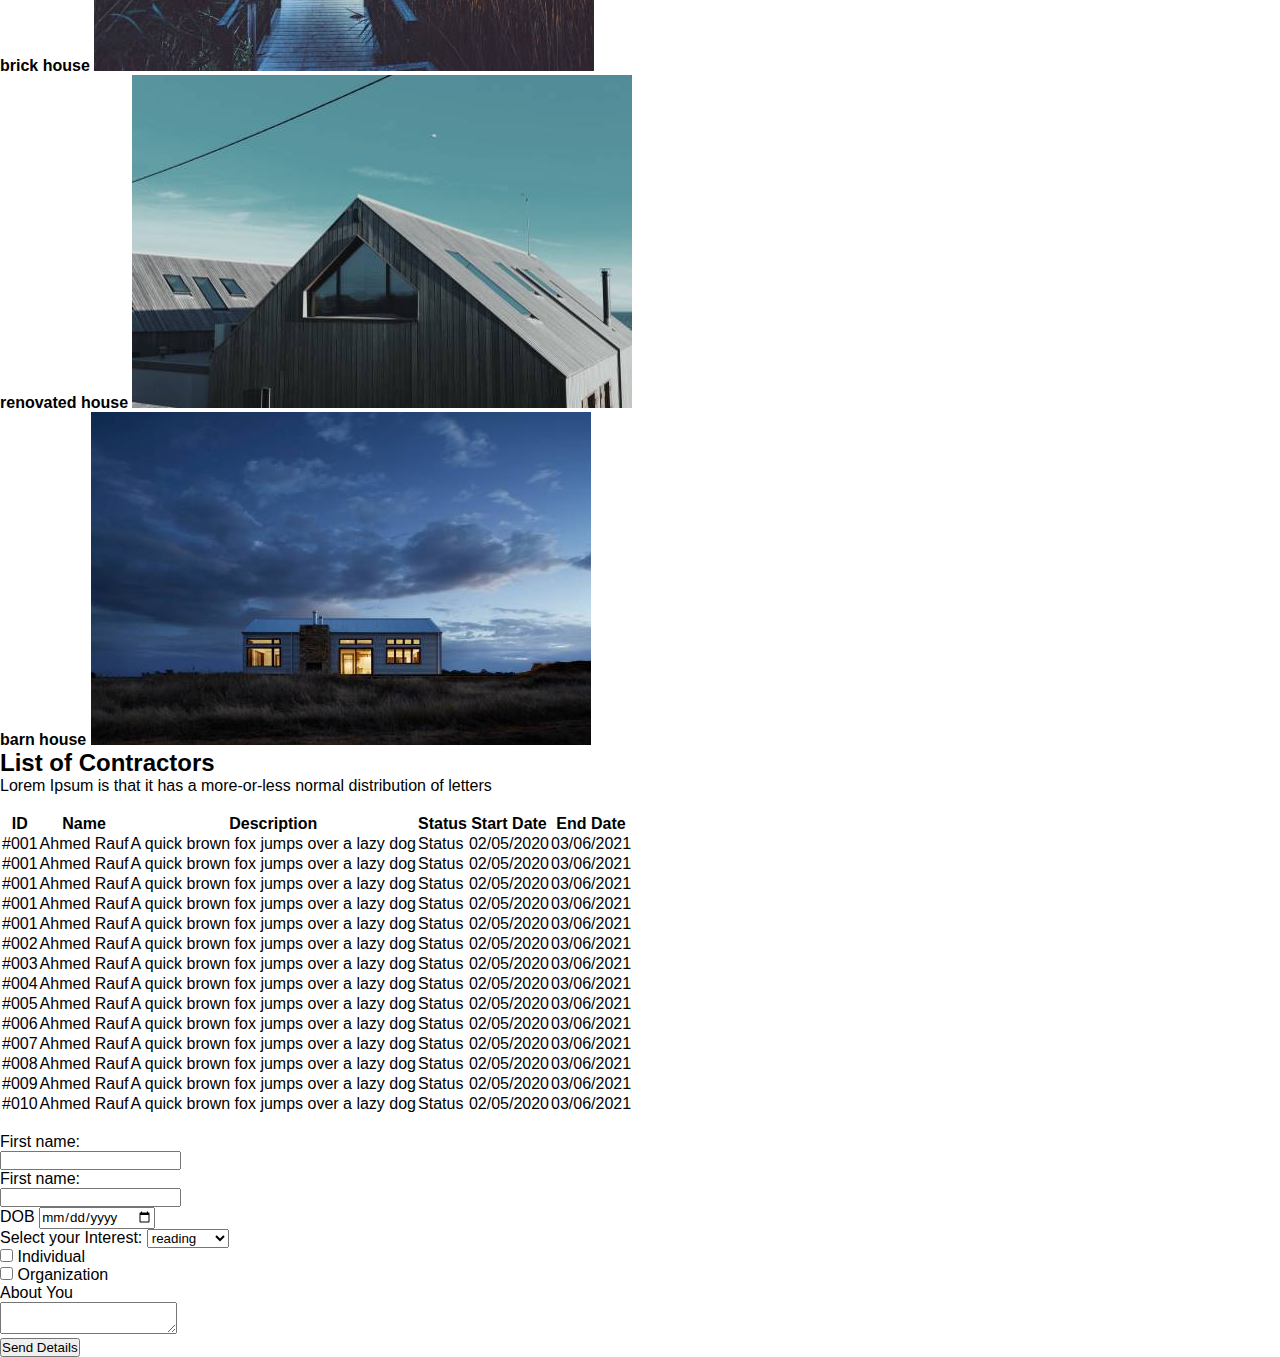
<file: Css-Html/Html-Css-Assignment/Html-Css Assignment.html>
<!DOCTYPE html>


<html lang="en">
  <head>
    <meta charset="UTF-8">
    <meta name="viewport" content="width=device-width, initial-scale=1.0">
    <meta http-equiv="X-UA-Compatible" content="ie=edge">
    <meta name="viewport" content="width=device-width, initial-scale=1.0" />
    <link rel="stylesheet" href="css/style.css" />
    <title>Html-Css</title>
     
</head>
<body>
    <div class="header">
        <header>
            <div class="logo"><h1>Logo</h1> </div>
            <div class="navigation">
            <nav>
                <ul>
                <li><a href="Html-Css%20Assignment.html">Home</a></li>
                <li><a href="Html-Css%20Assignment.html">My work </a></li>
                <li><a href="Html-Css%20Assignment.html">About Me</a></li>
                <li><a href="Html-Css%20Assignment.html">Contact us</a></li>
                </ul>
                </nav>
            </div>
            <hr>
        </header>
    </div>
    <div class="header">
        <img src="images/banner.png" />
    </div>
    <div class="heading">
        <h1>
            Heading Text
        </h1>
    </div>
        <br />
    
    <div class="description">
        <p>
            It is a long established fact that a reader will be distracted
            Lorem Ipsum is that it has a more-or-less normal distribution of letters, as opposed to using ‘Content here, content here’, making it look like readable English
            Many desktop <span> publishing packages </span> and web page editors.

        </p>
        <br />
        <a class="button" href="#">Explore More</a>
        <br/>
        <br/>
        <hr>
    </div>
    <div class="Users">
        <div class="User">
            <img src="images/person.png" />
            <h2> Ahmed Rauf</h2> <br />
            <label><b>Investment:</b></label> <span>$500</span> <br />
            <label><b>Projects:</b></label> <span>20 Global</span> <br />
            <label><b>Status:</b></label> <span>Available</span> <br />

        </div>
        <div class="User">
            <img src="images/person.png" />
            <h2> Ahmed Rauf</h2> <br />
            <label><b>Investment:</b></label> <span>$500</span> <br />
            <label><b>Projects:</b></label> <span>20 Global</span> <br />
            <label><b>Status:</b></label> <span>Available</span> <br />

        </div>

        <div class="User">
            <img src="images/person.png" />
            <h2> Ahmed Rauf</h2> <br />
            <label><b>Investment:</b></label> <span>$500</span> <br />
            <label><b>Projects:</b></label> <span>20 Global</span> <br />
            <label><b>Status:</b></label> <span>Available</span> <br />

        </div>

        <div class="User">
            <img src="images/person.png" />
            <h2> Ahmed Rauf</h2> <br />
            <label><b>Investment:</b></label> <span>$500</span> <br />
            <label><b>Projects:</b></label> <span>20 Global</span> <br />
            <label><b>Status:</b></label> <span>Available</span> <br />

        </div>

    </div>
    <div>
        <h2>Global Projects</h2><br />
        <span>Lorem Ipsum is that it has a more-or-less normal distribution of letters</span>
    </div>
    <div>
        <div>
            <label><b>summer house</b></label>
            <img src="images/house2.jpg" />
        </div>
        <div>
            <label><b>brick house</b></label>
            <img src="images/house3.jpg" />
        </div>

        <div>
            <label><b>renovated house</b></label>
            <img src="images/house4.jpg" />
        </div>

        <div>
            <label><b>barn house</b></label>
            <img src="images/house5.jpg" />
        </div>

        <div>
            <label><b>summer house</b></label>
            <img src="images/house6.jpg" />
        </div>

        <div>
            <label><b>brick house</b></label>
            <img src="images/house7.jpg" />
        </div>

        <div>
            <label><b>renovated house</b></label>
            <img src="images/house8.jpg" />
        </div>

        <div>
            <label><b>barn house</b></label>
            <img src="images/house9.jpg" />
        </div>
    </div>
    <div>
        <h2>List of Contractors</h2>
        <span>Lorem Ipsum is that it has a more-or-less normal distribution of letters</span>
    </div>
    <br />
    <table>
        <tr>
            <th>ID</th>
            <th>Name</th>
            <th>Description</th>
            <th>Status</th>
            <th>Start Date</th>
            <th>End Date</th>
        </tr>
        <tr>
            <td>#001</td>
            <td>Ahmed Rauf</td>
            <td>A quick brown fox jumps over a lazy dog</td>
            <td>Status</td>
            <td>02/05/2020</td>
            <td>03/06/2021</td>
        </tr>
        <tr>
            <td>#001</td>
            <td>Ahmed Rauf</td>
            <td>A quick brown fox jumps over a lazy dog</td>
            <td>Status</td>
            <td>02/05/2020</td>
            <td>03/06/2021</td>
        </tr>
        <tr>
            <td>#001</td>
            <td>Ahmed Rauf</td>
            <td>A quick brown fox jumps over a lazy dog</td>
            <td>Status</td>
            <td>02/05/2020</td>
            <td>03/06/2021</td>
        </tr>
        <tr>
            <td>#001</td>
            <td>Ahmed Rauf</td>
            <td>A quick brown fox jumps over a lazy dog</td>
            <td>Status</td>
            <td>02/05/2020</td>
            <td>03/06/2021</td>
        </tr>
        <tr>
            <td>#001</td>
            <td>Ahmed Rauf</td>
            <td>A quick brown fox jumps over a lazy dog</td>
            <td>Status</td>
            <td>02/05/2020</td>
            <td>03/06/2021</td>
        </tr>
        <tr>
            <td>#002</td>
            <td>Ahmed Rauf</td>
            <td>A quick brown fox jumps over a lazy dog</td>
            <td>Status</td>
            <td>02/05/2020</td>
            <td>03/06/2021</td>
        </tr>
        <tr>
            <td>#003</td>
            <td>Ahmed Rauf</td>
            <td>A quick brown fox jumps over a lazy dog</td>
            <td>Status</td>
            <td>02/05/2020</td>
            <td>03/06/2021</td>
        </tr>
        <tr>
            <td>#004</td>
            <td>Ahmed Rauf</td>
            <td>A quick brown fox jumps over a lazy dog</td>
            <td>Status</td>
            <td>02/05/2020</td>
            <td>03/06/2021</td>
        </tr>
        <tr>
            <td>#005</td>
            <td>Ahmed Rauf</td>
            <td>A quick brown fox jumps over a lazy dog</td>
            <td>Status</td>
            <td>02/05/2020</td>
            <td>03/06/2021</td>
        </tr>
        <tr>
            <td>#006</td>
            <td>Ahmed Rauf</td>
            <td>A quick brown fox jumps over a lazy dog</td>
            <td>Status</td>
            <td>02/05/2020</td>
            <td>03/06/2021</td>
        </tr>
        <tr>
            <td>#007</td>
            <td>Ahmed Rauf</td>
            <td>A quick brown fox jumps over a lazy dog</td>
            <td>Status</td>
            <td>02/05/2020</td>
            <td>03/06/2021</td>
        </tr>
        <tr>
            <td>#008</td>
            <td>Ahmed Rauf</td>
            <td>A quick brown fox jumps over a lazy dog</td>
            <td>Status</td>
            <td>02/05/2020</td>
            <td>03/06/2021</td>
        </tr>
        <tr>
    <td>#009</td>
    <td>Ahmed Rauf</td>
    <td>A quick brown fox jumps over a lazy dog</td>
    <td>Status</td>
    <td>02/05/2020</td>
    <td>03/06/2021</td>
</tr>
        <tr>
    <td>#010</td>
    <td>Ahmed Rauf</td>
    <td>A quick brown fox jumps over a lazy dog</td>
    <td>Status</td>
    <td>02/05/2020</td>
    <td>03/06/2021</td>
</tr>
        
    </table>
    <br />
    <form>
        <label for="fname">First name:</label><br>
        <input type="text" id="fname" name="fname"><br>
        <label for="email">First name:</label><br>
        <input type="text" id="email" name="email"><br>
        <label>DOB</label>
        <input type="date"><br />
        <label for="interesr">Select your Interest:</label>

        <select name="interest" id="interest">
            <option value="reading">reading</option>
            <option value="writing">writing</option>
            <option value="coding">coding</option>
            <option value="Designing">Designing</option>
        </select> <br />
       
        
        <input type="checkbox" id="ind" name="ind" value="Individual">
        <label for="ind"> Individual </label><br>
        <input type="checkbox" id="org" name="org" value="Organization">
        <label for="vehicle2"> Organization </label><br>

        <label> About You </label> <br />        
        
        <textarea></textarea> <br />
        <button type="button" > Send Details</button>
                
    </form>
</body>
</html>
</file>
<file: Html Css project/css/style.css>
* {
    box-sizing: border-box;
}

body {
    margin: 0;
    font-family: Arial, Helvetica, sans-serif;
}

/*----------------------------------- Header Styling ----------------------------------- */
header {
    height: 50px;
    background-color: black;    
    text-align: center;
    padding: 20px 0 0 10px;
}
header a { 
    margin: 0 15px;
    /* padding: 10px; */
    text-align: center;
    vertical-align: auto;
    color: lightgrey;
    text-decoration: none;
}

/*---------------------------- Banner Styling --------------------------- */

.banner { 
    height: 800px; 
    background-image: url(../img/banner.png);
    background-size:cover ;
    background-position: center;
}

.first-bar  {
    display: flex;
    flex-flow: row;
    justify-content: space-evenly;
}

.first-bar > div  {
    padding: 60px 20px 40px 20px;
}

.search-button { 
    height: 30px;
    width: 30px;
    vertical-align: middle;
}

.first-bar input { 
    height: 40px; 
    width: 600px;
    padding-left: 10px;
    border: 0;
    border-radius: 3px;
  
}
.searchicon {
    background-color: orangered;
    display: inline;
    padding: 10px;
    margin: 0;
    text-align: center;
}

.banner-heading { 
    width: 50%;
    margin: auto;
    text-align: center;
    font-size: 60px;
    font-weight: bold;
    color: white;
    padding-top: 100px;
}
.buynowbuttony {
    display: block;
    text-decoration: none;
    width: 25%;
    margin: auto;
}
.buynowbutton {

    padding: 25px 50px;
    width: 100%;
    color: white;
    font-weight: bold;
    font-size: 15px;
    background-color: black;
    display: block;
    text-align: center;
    margin:auto;
    margin-top: 80px; 
    border-radius: 5px; 
}
.cartloginAnchor a {
    color: white;
    text-decoration: none;
}

/*---------------------------- Shopping categories Styling --------------------------- */

h2 { text-align: center;}

.item-container{
    display: flex; 
    flex-flow: row wrap;
    margin: 40px 10%;
    justify-content: space-between;
}
.item {
    
    height: 550px;     
    width: 31%;
    box-shadow: 0 0 20px grey;
}

.item-header { 
    text-align: center;

}

.price{
    color: orangered;
}
.item-image { 
    padding: 40px;
    width: 80%; 
    margin:auto;
    height: 65%;

}
.item-image img {
    display: block;
    margin: auto;
    width: 70%;
    height: 100%;

}
.item-footer { 
    display: flex; 
    flex-flow: row wrap;
    justify-content: space-between;

}
.item-footer> div { 
    margin: 40px 40px;
}

.item-footer a {
    text-decoration: none;
}
.item-footer .left a { 
    color: orangered;
    font-size: 14px;
    font-weight: bold;
}

.item-footer .right a { 
    color: grey;
    font-size: 14px;
}

.category { 
    margin-bottom: 50px;
}

/*---------------------------- Footer --------------------------- */

footer { 
    height: 400px; 
    background-color: black;
    padding: 20px 0;
}

.footer-data{
    width: 50%;
    margin: auto;
    text-align: center;
    color: lightgrey;
}


.footer-data img {
    margin: 40px 0
}

.footer-data nav {
    width: 80%;
    margin: auto;
    margin-top: 30px; 
    display: flex;
    flex-flow: row wrap;
    justify-content: space-between;
}
.footer-data a {
    display: block;
    margin: 0 15px;
    color: lightgrey;
    text-decoration: none;
}
</file>
<file: Web Assignment1/style.css>
* {
  margin: 0;
  padding: 0;
  font-family: "Segoe UI", Tahoma, Geneva, Verdana, sans-serif;
  box-sizing: border-box;
}
.body {
  max-width: 1200px;
  margin: auto auto;
}

.center-text {
  text-align: center;
}
.text-start {
  text-align: start;
}

/* section 1 navbar */
.navbar {
  height: 10vh;
  padding: 1vh;
}
.navbar .logo {
  float: left;
}
.navbar .logo img {
  height: 70px;
  margin-top: -15px;
}
.navbar ul {
  float: right;
}
.navbar ul li {
  list-style: none;
  float: left;
}
.navbar ul li a {
  display: inline-block;
  text-decoration: none;
  padding: 2vh 2vh;
  margin: auto;
  color: black;
  font-weight: 500;
}
.active {
  border: 1px solid black;
}
.navbar ul li a:hover {
  border: 1px solid gray;
  cursor: pointer;
}
/* navbar end */

/* section 2 showcase */
.showcase {
  background-image: url(./Images/banner.jpg);
  background-size: cover;
  background-repeat: no-repeat;
  background-position: center center;
  height: 100%;
  border-radius: 10px;
}
.overlay {
  padding: 10vh 10vw;
}
.overlay h1 {
  padding: 25px 0;
  font-size: 50px;
}
/* showcase end */

/* section 3 info */
.info {
  margin-top: 4vh;
  padding: 4vh 10vw;
}
.info h1 {
  padding: 15px 0;
}
.explore {
  margin: 25px 0;
  padding: 10px 30px;
  border-radius: 4px;
  background-color:lightgreen;
  font-weight: bold;
  cursor: pointer;
}
/* info end */

/* section 4 services */
.services {
  margin-bottom: 5vh;
}
.counter{
    width: 90%;
    margin: auto ;
    background-color: darkgrey ;
    text-align: center ;

}
.numberfeild{
    width: 40% ;
    margin: auto;
    margin-top: 10px ;
    text-align: center ;
    
}
.invalid{
  border-color: red;
  font-size: 0.8em;
  
}
.error{
     margin-top: 10px ;
     text-align: center ;
     color: indianred ;
}
.textarea{
  width: 60% ;
  margin: auto;
  text-align: center;
}
.service {
  width: 20%;
  display: inline-block;
  margin: 10px 20px;
}
.service .img {
  height: 45vh;
  background-image: url(./Images/service-1.jpg);
  background-size: cover;
  background-repeat: no-repeat;
}
.service h3,
p {
  padding-top: 20px;
}
/* services end */

/* section 5 about us */
.about-us {
  display: flex;
  align-items: center;
  justify-content: space-between;
  padding: 40px 30px;
  margin-bottom: 50px;
}
.about-text {
  width: 50%;
}
.bold {
  font-size: 35px;
  padding-right: 100px;
}
.light {
  color: lightgray;
}
.find {
  padding: 12px 30px;
  font-weight: 500;
  border-radius: 4px;
  cursor: pointer;
}
.about-us img {
  width: 40%;
  height: 75vh;
}
/* about us end */

/* section 6 questions */
.questions {
  background-image: url(./Images/qurestions-banner.jpg);
  background-size: cover;
  background-repeat: no-repeat;
  height: 60vh;
  padding: 15vh 20vw;
  margin: 50px 20px;
}
.questions .find {
  background-color: yellow;
}
/* questions end */

/* Section 7 contractors and table */
.contractor {
  width: 95%;
  margin: auto;
  overflow-x: scroll;
}
table {
  border-collapse: collapse;
  width: 100%;
  margin: 50px 0;
}
th {
  background-color: lightgray;
  border-bottom: 1px solid black;
}
td,
th {
  padding: 15px;
  text-align: left;
}
td {
  border-bottom: 1px solid lightgray;
}
/* contractors end */

/* section 8 response */
.response {
  width: 95%;
  margin: 40px auto;
}
.data {
  display: flex;
  justify-content: center;
  align-items: flex-start;
}
form {
  width: 50%;
}
input,
select,
textarea {
  width: 100%;
  padding: 12px 20px;
  margin: 8px 0;
  border: 1px solid #ccc;
  border-radius: 4px;
  box-sizing: border-box;
}

input[type="submit"] {
  width: 30%;
  background-color: #bbe123;
  padding: 14px 20px;
  margin: 8px 0;
  border: none;
  border-radius: 4px;
  cursor: pointer;
}
input[type="checkbox"] {
  width: 5%;
}
.contactus-img {
  height: auto;
  width: 50%;
  padding: 20px;
  margin: 30px 0 30px 35px;
  background-color: lightgray;
}
.contactus-img li {
  list-style: none;
}
.contactus-img img {
  width: 100%;
}
/* response end */

/* section 9 contact */
.contact {
  background-color: lightgrey;
  padding: 8vh 10vw;
}
.contact p {
  padding-right: 50vw;
  margin: 10px 0;
}
.contact a {
  color: blue;
}
/* contact end */

/* section 10 footer */
footer {
  padding: 20px;
  height: 60px;
  background-color: black;
  color: white;
}
/* footer end */

/*section 11 media queries */
@media screen and (max-width: 900px) {
  .service {
    display: block;
    width: 80%;
    margin: auto;
  }
  .about-us {
    flex-direction: column;
  }
  .about-text {
    width: 70%;
  }
  .about-us img {
    width: 70%;
    margin-top: 50px;
  }
  .response {
    text-align: center;
  }
  .data {
    text-align: start;
    display: block;
  }
  form {
    width: 80%;
    margin: auto;
  }
  .contactus-img {
    width: 80%;
    margin: auto;
  }
}
@media screen and (max-width: 700px) {
  .navbar {
    height: auto;
  }
  .navbar .logo {
    float: none;
    text-align: center;
  }
  .navbar ul {
    text-align: center;
    float: none;
  }
  .navbar ul li {
    float: none;
  }
  .navbar ul li a {
    display: block;
    border: none;
    border-bottom: 1px dotted black;
  }
}
</file>
<file: Css-Html/Html-Css-Assignment/css/style.css>
* {
  margin: 0;
  padding: 0;
  font-family: "Segoe UI", Tahoma, Geneva, Verdana, sans-serif;
  box-sizing: border-box;
}
.body {
  max-width: 1200px;
  margin: auto auto;
}
.navigation {
  height: 10vh;
  padding: 1vh;
  float: right;
  font: inherit; 
}
.navigation ul li {
  list-style: none;
  float: left;
}
.navigation ul li a {
  display: inline-block;
  text-decoration: none;
  padding: 2vh 2vh;
  margin: auto;
  color: black;
  font-weight: 500;
}
.logo {
  float: left;
    margin-left: 10px;
    padding: 1vh ;
}
.header img{


  max-width: 100% ;
  background: #fff;
    
}
.heading h1{
    display:inline-block;

}
.heading {
    text-align: center ;
    margin: 10px ;
}
.description{
   margin-left: 20px;
   margin-right: 20px ;
   text-align:  center;
   padding: 0 100px;

}
.description .button {
    text-decoration-line: none ;
    background-color: cadetblue;
    color: #fff;
    border:none; 
    border-radius:10px; 
    padding:10px;
    height:20px; 
    margin : auto ;
    width: 20%;
    
}
.Users{
 
    margin: 20px ;
    display: flex ;
    flex-direction: row ;
    align-content: space-between ;
    justify-content: center;
}
.User{
    padding: 0 15px ;
    text-align: center;
}
.User:active{
    background-color: cadetblue
}
.User:hover{
    background-color: cadetblue
}
</file>
